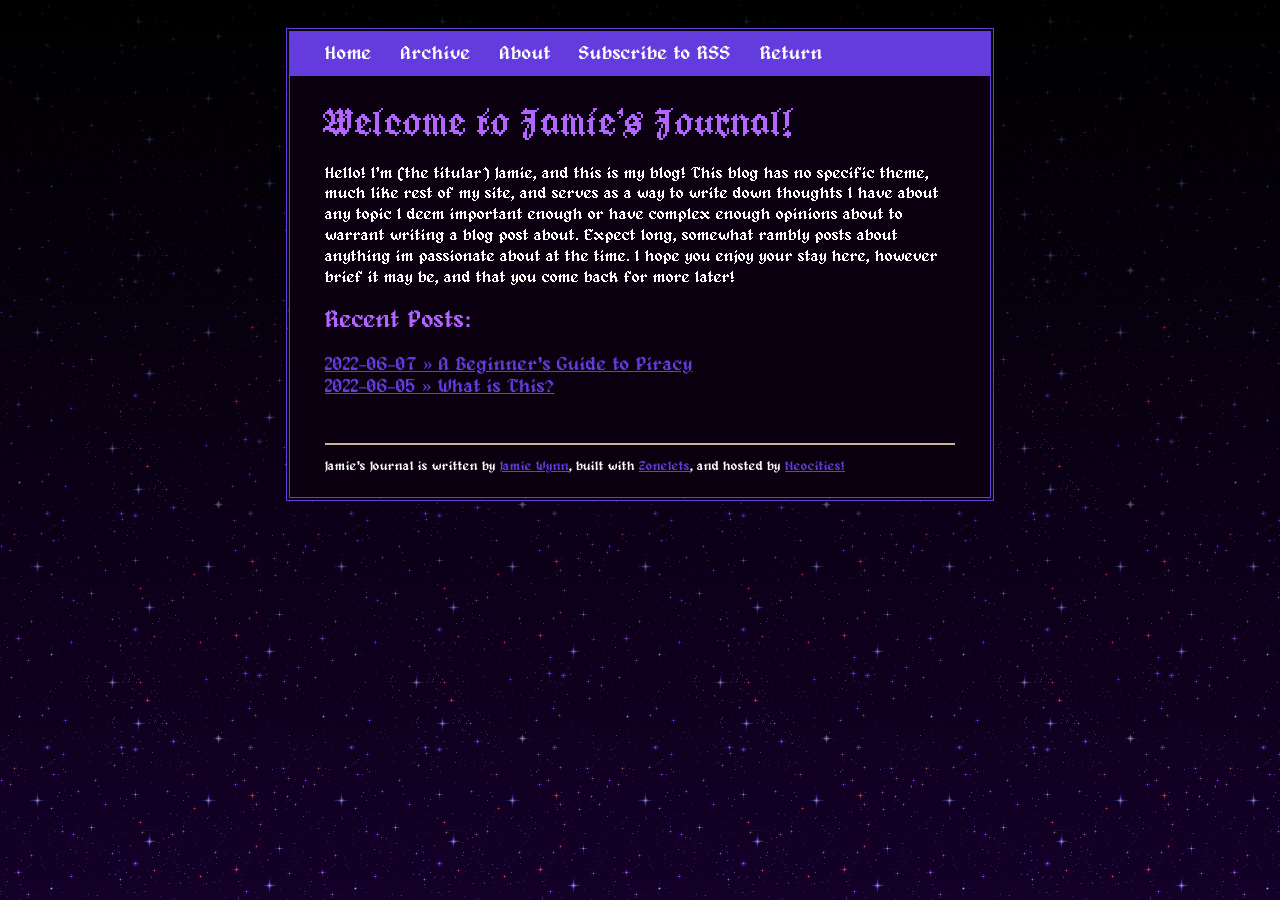
<file: src/blog/index.html>
<!DOCTYPE html>
<html>
  <head>
    <title>Jamie's Journal</title>
    <!-- The description is not directly visible on the page. But it can show up in certain places like search engines. Probably unnecessary for most pages in your blog. -->
    <meta name="description" content="Zonelets is a scrappy blogging workflow designed to encourage creative fun on the internet!">
    <link rel="alternate" type="application/rss+xml" href="blog/blog.xml" title="Jamie's Journal">
    <!-- This specifies the favicon (little icon on the browser tab) -->
    <link rel="icon" href="./images/favicon.png" type="image/x-icon"/>
    <!-- This helps our site look consistent across devices -->
    <meta name="viewport" content="width=device-width, initial-scale=1.0">
    <meta charset="UTF-8">
    <!-- Here's the link to our CSS stylesheet! -->
    <link href="./style/style.css" rel="stylesheet" type="text/css" media="all">
  </head>
  <body>
    <div id="container">
    <div id="header">This site requires JavaScript!</div>
    <div id="content">


      <h1>Welcome to Jamie's Journal!</h1>

      <p>Hello! I'm (the titular) Jamie, and this is my blog! This blog has no
      specific theme, much like rest of my site, and serves as a way to write
      down thoughts I have about any topic I deem important enough or have
      complex enough opinions about to warrant writing a blog post about. Expect
      long, somewhat rambly posts about anything im passionate about at the time.
      I hope you enjoy your stay here, however brief it may be, and that you come
      back for more later!
      </p>

      <div id="recentpostlistdiv"></div>

    </div> <!-- end of div id="content" -->
    <div id="footer"></div>
    </div> <!-- end of div id="container" -->
  <!-- Here's the link to our JavaScript! -->
  <script src="./script.js"></script>
  </body>
</html>
</file>
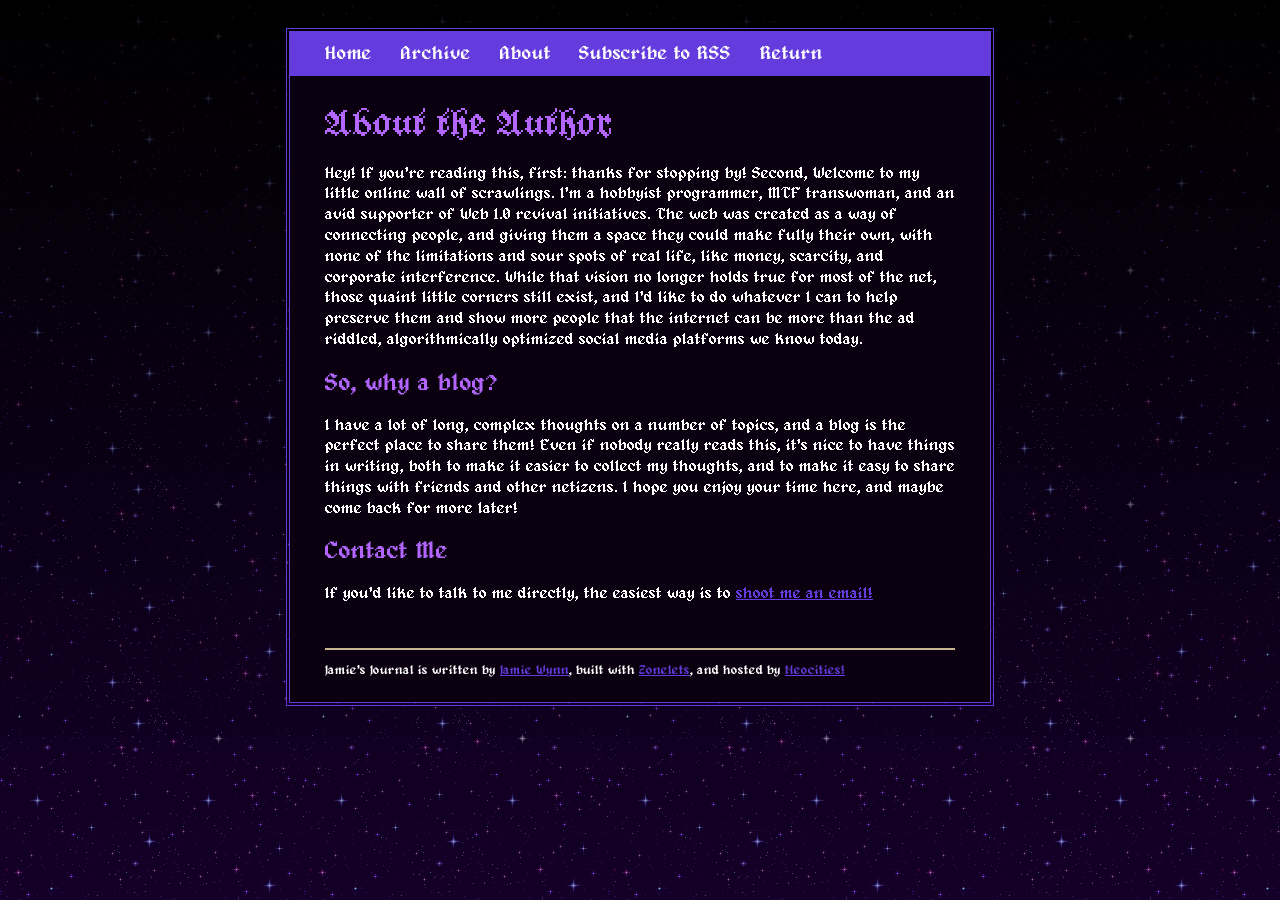
<file: src/blog/about.html>
<!DOCTYPE html>
<html>
  <head>
    <title>About</title>
    <link rel="icon" href="./images/favicon.png" type="image/x-icon"/>
    <meta name="viewport" content="width=device-width, initial-scale=1.0">
    <meta charset="UTF-8">
    <link href="./style/style.css" rel="stylesheet" type="text/css" media="all">
  </head>
  <body>
    <div id="container">
    <div id="header">...</div>
    <div id="content">

      <h1>About the Author</h1>
      <p>Hey! If you're reading this, first: thanks for stopping by! Second,
      Welcome to my little online wall of scrawlings. I'm a hobbyist programmer,
      MTF transwoman, and an avid supporter of Web 1.0 revival initiatives. The
      web was created as a way of connecting people, and giving them a space
      they could make fully their own, with none of the limitations and sour spots
      of real life, like money, scarcity, and corporate interference. While that
      vision no longer holds true for most of the net, those quaint little corners
      still exist, and I'd like to do whatever I can to help preserve them and
      show more people that the internet can be more than the ad riddled,
      algorithmically optimized social media platforms we know today.
      </p>

      <h2>So, why a blog?</h2>
      <p>
      I have a lot of long, complex thoughts on a number of topics, and a blog
      is the perfect place to share them! Even if nobody really reads this, it's
      nice to have things in writing, both to make it easier to collect my thoughts,
      and to make it easy to share things with friends and other netizens. I
      hope you enjoy your time here, and maybe come back for more later!
      </p>

      <h2>Contact Me</h2>
      <p>If you'd like to talk to me directly, the easiest way is to <a href="mailto:journal@hax0r.lol">shoot me an email!</a>

      </p>

    </div> <!-- end of div id="content" -->
    <div id="footer"></div>
    </div> <!-- end of div id="container" -->
  <script src="./script.js"></script>
  </body>
</html>
</file>
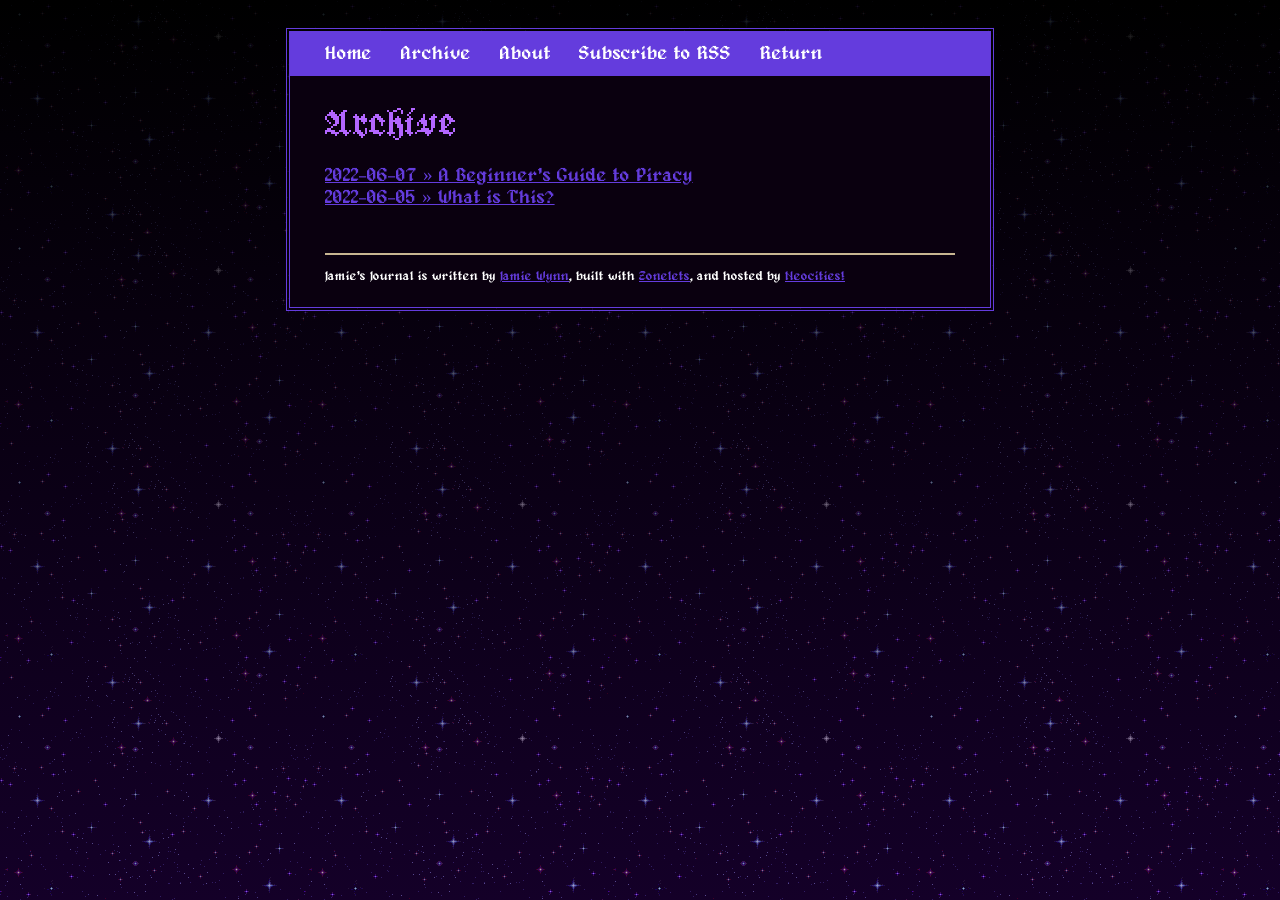
<file: src/blog/archive.html>
<!DOCTYPE html>
<html>
  <head>
    <title>Archive</title>
    <meta name="author" content="Jamie Wynn">
    <meta name="description" content="The full list of posts on Jamie's Journal!">
    <link rel="icon" href="./images/favicon.png" type="image/x-icon"/>
    <meta name="viewport" content="width=device-width, initial-scale=1.0">
    <meta charset="UTF-8">
    <link href="./style/style.css" rel="stylesheet" type="text/css" media="all">
  </head>
  <body>
    <div id="container">
    <div id="header">...</div>
    <div id="content">
    <h1>Archive</h1>
    <div id="postlistdiv"></div>
    </div> <!-- end of div id="content" -->
    <div id="footer"></div>
    </div> <!-- end of div id="container" -->

  <!-- Here's the link to our JavaScript! -->
  <script src="./script.js"></script>
  </body>
</html>
</file>
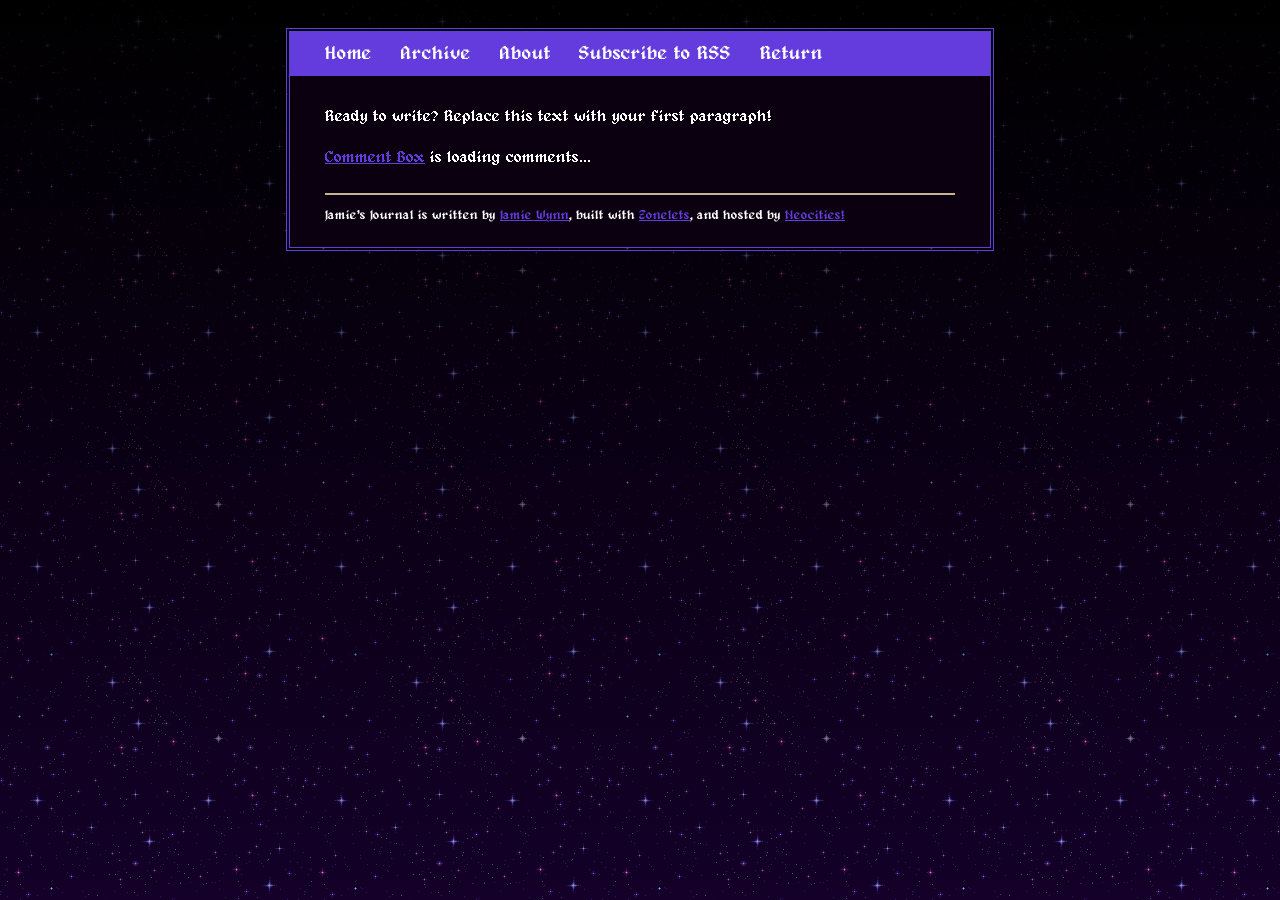
<file: src/blog/posts/2020-11-10-Post-Template.html>
<!DOCTYPE html>
<html>
  <head>
    <title>Blog Post</title> <!-- If you leave title as "Blog Post", it will automatically be updated to the post title -->
    <link rel="icon" href="../images/favicon.png" type="image/x-icon"/>
    <meta name="viewport" content="width=device-width, initial-scale=1.0">
    <meta charset="UTF-8">
    <meta property="og:url" content="https://umjammerrammy.neocities.org/blog/posts/FILE NAME HERE" />
    <meta property="og:type" content="website" />
    <meta property="og:title" content="Jamie's Journal" />
    <meta property="og:description" content="POST TITLE HERE " />
    <meta property="og:image" content="/blog/images/preview.png" />
    <meta property="twitter:card" content="summary_large_image">
    <link rel="stylesheet" href="http://terribleideas.neocities.org/badideas.css">
    <link href="../style/style.css" rel="stylesheet" type="text/css" media="all">
  </head>
  <body>
    <div id="container">
    <div id="header">...</div>
    <div id="content">
      <h1 id="postTitleH1"></h1>
      <h4 id="postDate"></h4>

      <p>Ready to write? Replace this text with your first paragraph!</p>


    <div id="nextprev"></div>
    <div id="comments">
      <!-- customize labels of htmlcommentbox.com -->
      <script>
        /* This code goes ABOVE the main HTML Comment Box code!
        replace the text in the single quotes below to customize labels.*/
        hcb_user = {
          website_label:'Website',
        };
      </script>
      <!-- done customizing labels of htmlcommentbox.com -->
      <!-- begin wwww.htmlcommentbox.com -->
      <div id="HCB_comment_box"><a href="http://www.htmlcommentbox.com">Comment Box</a> is loading comments...</div>
      <link rel="stylesheet" href="../style/comment.css">
      <script type="text/javascript" id="hcb"> /*<!--*/ if(!window.hcb_user){hcb_user={};} (function(){var s=document.createElement("script"), l=hcb_user.PAGE || (""+window.location).replace(/'/g,"%27"), h="https://www.htmlcommentbox.com";s.setAttribute("type","text/javascript");s.setAttribute("src", h+"/jread?page="+encodeURIComponent(l).replace("+","%2B")+"&mod=%241%24wq1rdBcg%24hPHZAnVch53Png.zdnxNI."+"&opts=17670&num=10&ts=1654460429456");if (typeof s!="undefined") document.getElementsByTagName("head")[0].appendChild(s);})(); /*-->*/ </script>
      <!-- end www.htmlcommentbox.com -->
    </div>
    </div> <!-- end of div id="content" -->
    <div id="footer"></div>
    </div> <!-- end of div id="container" -->
  <!-- Here's the link to our JavaScript! -->
  <script src="../script.js"></script>
  </body>
</html>
</file>
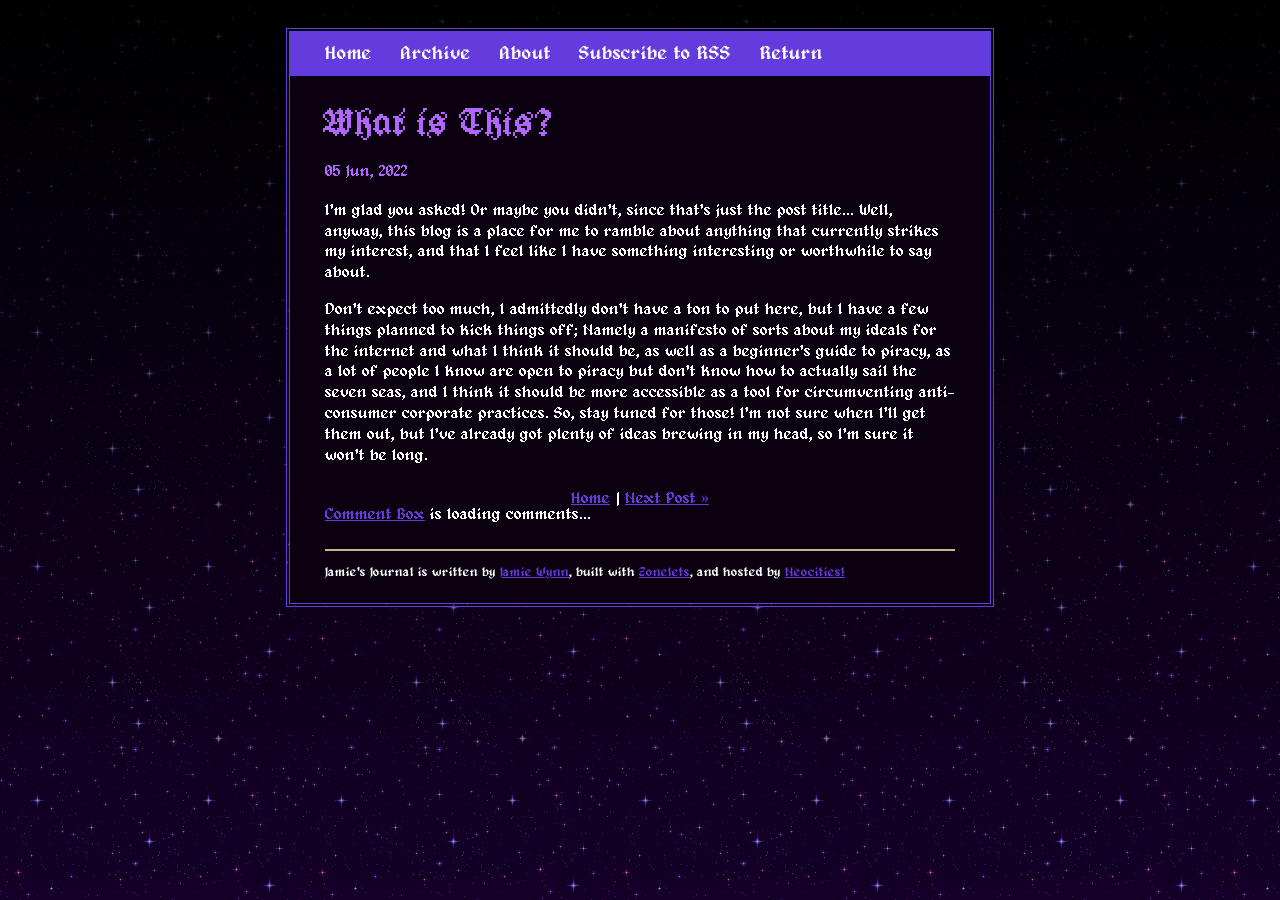
<file: src/blog/posts/2022-06-05-What-is-This.html>
<!DOCTYPE html>
<html>
  <head>
    <title>Blog Post</title> <!-- If you leave title as "Blog Post", it will automatically be updated to the post title -->
    <link rel="icon" href="../images/favicon.png" type="image/x-icon"/>
    <meta name="viewport" content="width=device-width, initial-scale=1.0">
    <meta charset="UTF-8">
    <link href="../style/style.css" rel="stylesheet" type="text/css" media="all">
  </head>
  <body>
    <div id="container">
    <div id="header">...</div>
    <div id="content">
      <h1 id="postTitleH1"></h1>
      <h4 id="postDate"></h4>

      <p>
      I'm glad you asked! Or maybe you didn't, since that's just the post
      title... Well, anyway, this blog is a place for me to ramble about
      anything that currently strikes my interest, and that I feel like
      I have something interesting or worthwhile to say about.
      </p>
      <p>
      Don't expect too much, I admittedly don't have a ton to put here, but I have
      a few things planned to kick things off; Namely a manifesto of sorts about
      my ideals for the internet and what I think it should be, as well as a
      beginner's guide to piracy, as a lot of people I know are open to piracy
      but don't know how to actually sail the seven seas, and I think it should
      be more accessible as a tool for circumventing anti-consumer corporate
      practices. So, stay tuned for those! I'm not sure when I'll get them out,
      but I've already got plenty of ideas brewing in my head, so I'm sure it
      won't be long.
      </p>

    <div id="nextprev"></div>
    <div id="comments">
      <!-- customize labels of htmlcommentbox.com -->
      <script>
        /* This code goes ABOVE the main HTML Comment Box code!
        replace the text in the single quotes below to customize labels.*/
        hcb_user = {
          website_label:'Website',
        };
      </script>
      <!-- done customizing labels of htmlcommentbox.com -->
      <!-- begin wwww.htmlcommentbox.com -->
      <div id="HCB_comment_box"><a href="http://www.htmlcommentbox.com">Comment Box</a> is loading comments...</div>
      <link rel="stylesheet" href="../style/comment.css">
      <script type="text/javascript" id="hcb"> /*<!--*/ if(!window.hcb_user){hcb_user={};} (function(){var s=document.createElement("script"), l=hcb_user.PAGE || (""+window.location).replace(/'/g,"%27"), h="https://www.htmlcommentbox.com";s.setAttribute("type","text/javascript");s.setAttribute("src", h+"/jread?page="+encodeURIComponent(l).replace("+","%2B")+"&mod=%241%24wq1rdBcg%24hPHZAnVch53Png.zdnxNI."+"&opts=17670&num=10&ts=1654460429456");if (typeof s!="undefined") document.getElementsByTagName("head")[0].appendChild(s);})(); /*-->*/ </script>
      <!-- end www.htmlcommentbox.com -->
    </div>
    </div> <!-- end of div id="content" -->
    <div id="footer"></div>
    </div> <!-- end of div id="container" -->
  <!-- Here's the link to our JavaScript! -->
  <script src="../script.js"></script>
  </body>
</html>
</file>
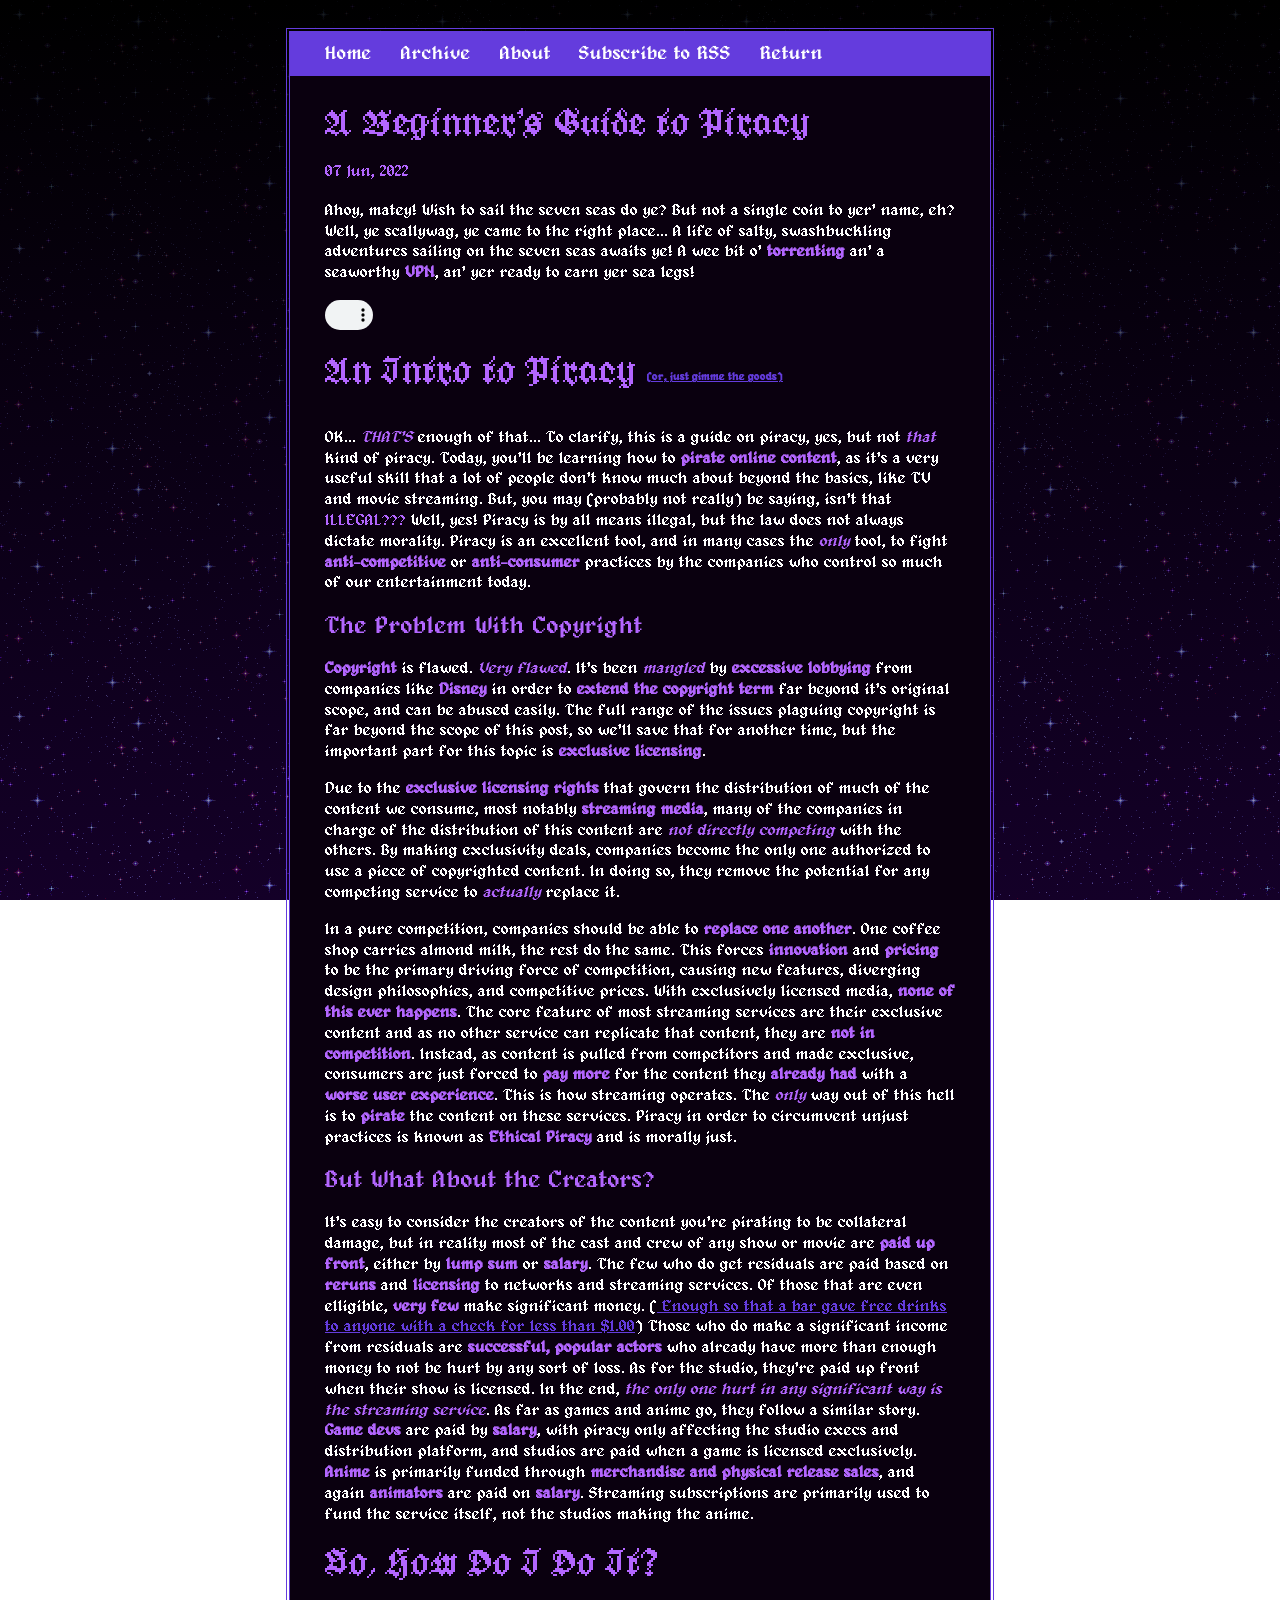
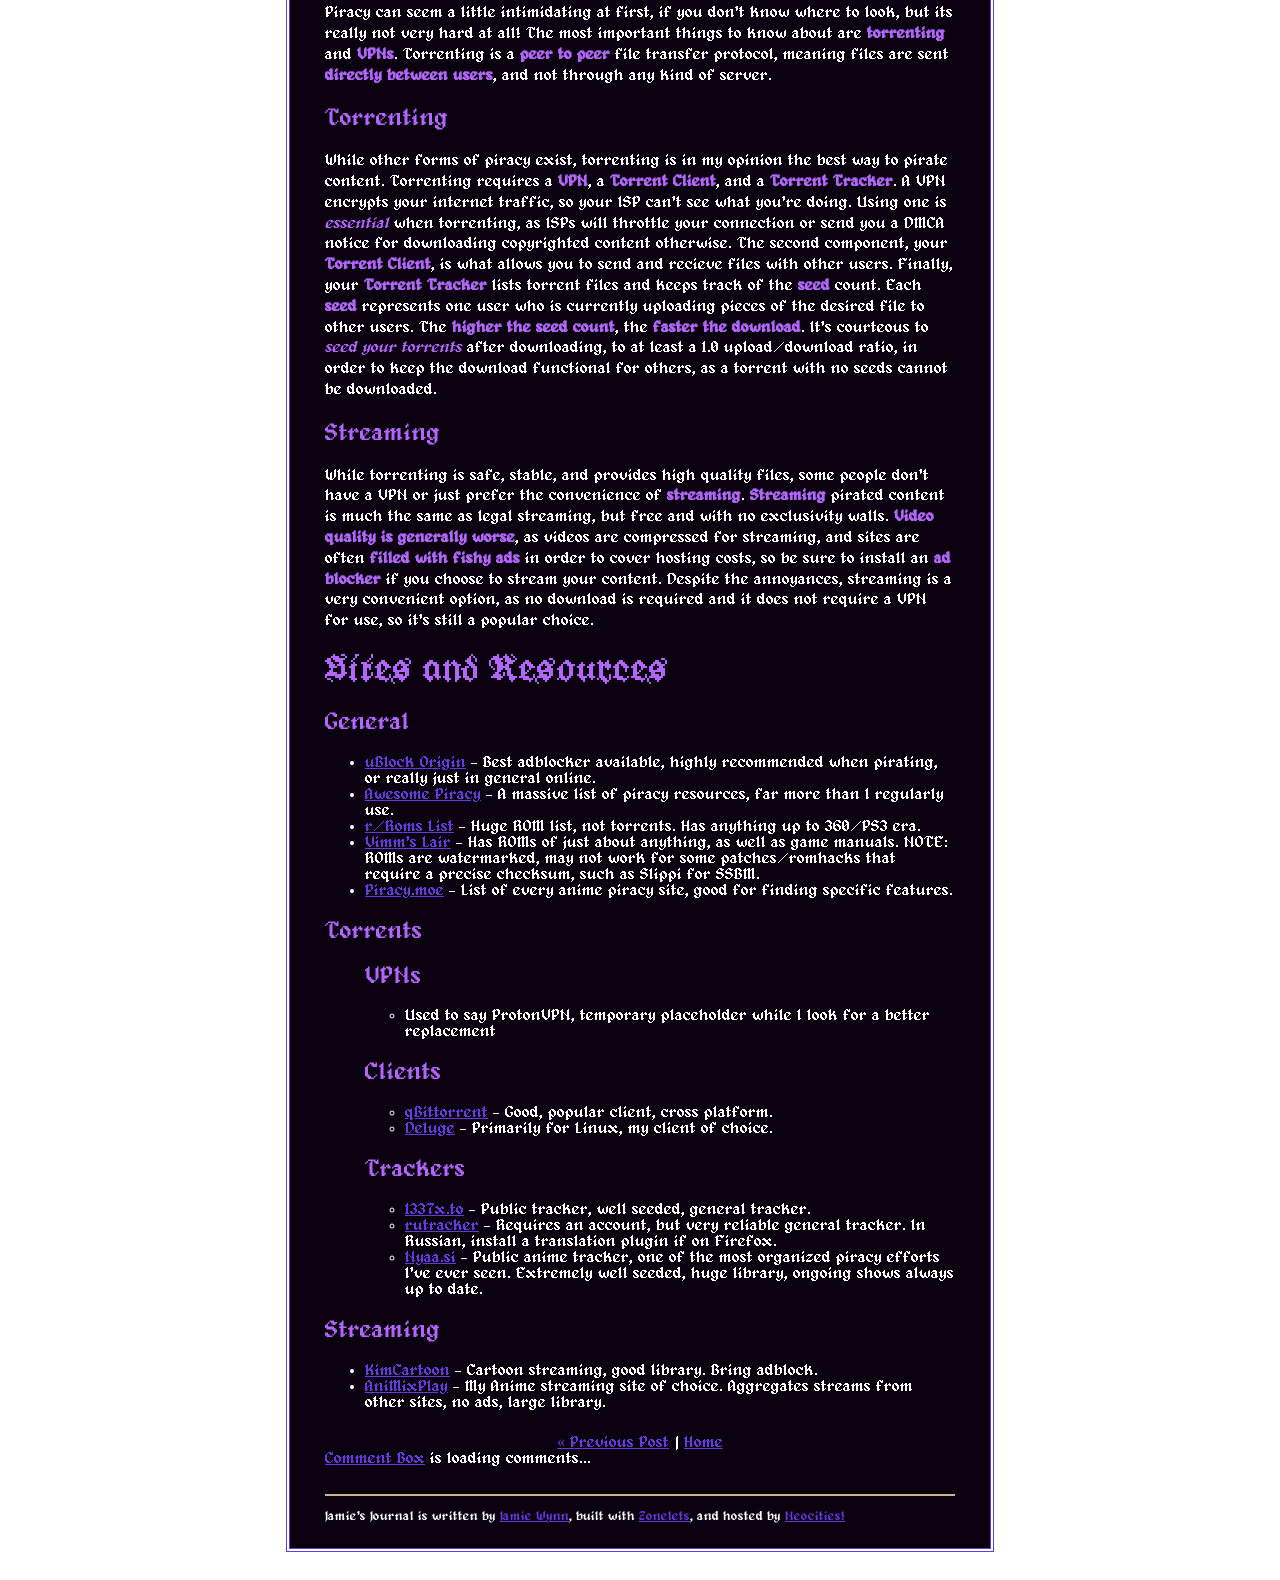
<file: src/blog/posts/2022-06-07-A-Beginners-Guide-to-Piracy.html>
<!DOCTYPE html>
<html>
  <head>
    <title>Blog Post</title> <!-- If you leave title as "Blog Post", it will automatically be updated to the post title -->
    <link rel="icon" href="../images/favicon.png" type="image/x-icon"/>
    <meta name="viewport" content="width=device-width, initial-scale=1.0">
    <meta charset="UTF-8">
    <meta property="og:url" content="https://umjammerrammy.neocities.org/blog/posts/2022-06-07-A-Beginners-Guide-to-Piracy.html" />
    <meta property="og:type" content="website" />
    <meta property="og:title" content="Jamie's Journal" />
    <meta property="og:description" content="A Beginner's Guide to Piracy" />
    <meta property="og:image" content="/blog/images/preview.png" />
    <meta property="twitter:card" content="summary_large_image">
    <link rel="stylesheet" href="http://terribleideas.neocities.org/badideas.css">
    <link href="../style/style.css" rel="stylesheet" type="text/css" media="all">
    <style media="screen">
      #intro {display: flex; gap: 10px; align-items: baseline;}
    </style>
  </head>
  <body>
    <div id="container">
    <div id="header">...</div>
    <div id="content">
      <h1 id="postTitleH1"></h1>
      <h4 id="postDate"></h4>

      <p>Ahoy, matey! Wish to sail the seven seas do ye? But not a single coin
      to yer' name, eh? Well, ye scallywag, ye came to the right place...
      A life of salty, swashbuckling adventures sailing on the seven seas
      awaits ye! A wee bit o' <b>torrenting</b> an' a seaworthy <b>VPN</b>,
      an' yer ready to earn yer sea legs!</p>
      <audio src="https://b.catgirlsare.sexy/27Wlq9Xte_Mq.mp3" autoplay controls></audio>
      <div id="intro">
        <h1>An Intro to Piracy</h1><a href="#links"><h6 class="nopad">(or, just gimme the goods)</h6></a>
      </div>
      <p>OK... <i>THAT'S</i> enough of that... To clarify, this is a guide on
      piracy, yes, but not <i>that</i> kind of piracy. Today, you'll be learning how to
      <b>pirate online content</b>, as it's a very useful skill that a lot of people
      don't know much about beyond the basics, like TV and movie streaming. But,
      you may (probably not really) be saying, isn't that <shudder>ILLEGAL???</shudder>
      Well, yes! Piracy is by all means illegal, but the law does not always
      dictate morality. Piracy is an excellent tool, and in many cases the <i>only</i>
      tool, to fight <b>anti-competitive</b> or <b>anti-consumer</b> practices
      by the companies who control so much of our entertainment today.
      </p>
      <h2>The Problem With Copyright</h2>
      <p><b>Copyright</b> is flawed. <i>Very flawed</i>. It's been
      <i>mangled</i> by <b>excessive lobbying</b> from companies like
      <b>Disney</b> in order to <b>extend the copyright term</b> far beyond
      it's original scope, and can be abused easily. The full range of the
      issues plaguing copyright is far beyond the scope of this post, so
      we'll save that for another time, but the important part for this topic
      is <b>exclusive licensing</b>.
      </p>
      <p>
      Due to the <b>exclusive licensing rights</b> that govern the distribution of
      much of the content we consume, most notably <b>streaming media</b>,
      many of the companies in charge of the distribution of
      this content are <i>not directly competing</i> with the others. By
      making exclusivity deals, companies become the only one authorized to use
      a piece of copyrighted content. In doing so, they remove the potential
      for any competing service to <i>actually</i> replace it.
      </p>
      <p>In a pure competition, companies should be able to <b>replace one another</b>.
      One coffee shop carries almond milk, the rest do the same. This forces
      <b>innovation</b> and <b>pricing</b> to be the primary driving force of
      competition, causing new features, diverging design philosophies, and
      competitive prices. With exclusively licensed media, <b>none of this ever
      happens</b>. The core feature of most streaming services are
      their exclusive content and as no other service can replicate that content,
      they are <b>not in competition</b>. Instead, as content is pulled from
      competitors and made exclusive, consumers are just forced to <b>pay more</b> for
      the content they <b>already had</b> with a <b>worse user experience</b>.
      This is how streaming operates. The <i>only</i> way out of this hell is
      to <b>pirate</b> the content on these services. Piracy in order to
      circumvent unjust practices is known as <b>Ethical Piracy</b> and is
      morally just.
      </p>
      <h2>But What About the Creators?</h2>
      <p>It's easy to consider the creators of the content you're pirating to be
      collateral damage, but in reality most of the cast and crew of any show or
      movie are <b>paid up front</b>, either by <b>lump sum</b> or <b>salary</b>.
      The few who do get residuals are paid based on <b>reruns</b> and
      <b>licensing</b> to networks and streaming services. Of those that are
      even elligible, <b>very few</b> make significant money.
      (<a href="https://en.wikipedia.org/wiki/Residual_(entertainment_industry)#Examples">
      Enough so that a bar gave free drinks to anyone with a check for less than
      $1.00</a>) Those who do make a significant income from residuals are
      <b>successful, popular actors</b> who already have more than enough money to
      not be hurt by any sort of loss. As for the studio, they're paid up front
      when their show is licensed. In the end, <i>the only one hurt in any
      significant way is the streaming service</i>. As far as games and anime go,
      they follow a similar story. <b>Game devs</b> are paid by <b>salary</b>, with piracy only
      affecting the studio execs and distribution platform, and studios are
      paid when a game is licensed exclusively. <b>Anime</b> is primarily funded through
      <b>merchandise and physical release sales</b>, and again <b>animators</b> are paid on
      <b>salary</b>. Streaming subscriptions are primarily used to fund the service
      itself, not the studios making the anime.
      </p>
      <h1 id="howto">So, How Do I Do It?</h1>
      <p>Piracy can seem a little intimidating at first, if you don't know where
      to look, but its really not very hard at all! The most important things to
      know about are <b>torrenting</b> and <b>VPNs</b>. Torrenting is a <b>peer to
      peer</b> file transfer protocol, meaning files are sent <b>directly
      between users</b>, and not through any kind of server.
      </p>
      <h2>Torrenting</h2>
      <p>While other forms of piracy exist, torrenting is in my opinion the best
      way to pirate content. Torrenting requires a <b>VPN</b>, a <b>Torrent
      Client</b>, and a <b>Torrent Tracker</b>. A VPN encrypts your internet
      traffic, so your ISP can't see what you're doing. Using one is <i>essential</i>
      when torrenting, as ISPs will throttle your connection or send you a
      DMCA notice for downloading copyrighted content otherwise. The second
      component, your <b>Torrent Client</b>, is what allows you to send and
      recieve files with other users. Finally, your <b>Torrent Tracker</b>
      lists torrent files and keeps track of the <b>seed</b> count. Each <b>seed</b>
      represents one user who is currently uploading pieces of the desired file
      to other users. The <b>higher the seed count</b>, the <b>faster the download</b>. It's
      courteous to <i>seed your torrents</i> after downloading, to at least a
      1.0 upload/download ratio, in order to keep the download functional for
      others, as a torrent with no seeds cannot be downloaded.
      </p>
      <h2>Streaming</h2>
      <p>While torrenting is safe, stable, and provides high quality files, some
      people don't have a VPN or just prefer the convenience of <b>streaming</b>.
      <b>Streaming</b> pirated content is much the same as legal streaming, but
      free and with no exclusivity walls. <b>Video quality is generally worse</b>,
      as videos are compressed for streaming, and sites are often <b>filled with
      fishy ads</b> in order to cover hosting costs, so be sure to install an <b>ad
      blocker</b> if you choose to stream your content. Despite the annoyances,
      streaming is a very convenient option, as no download is required and it
      does not require a VPN for use, so it's still a popular choice.
      </p>
      <h1 id="links">Sites and Resources</h1>
      <h2>General</h2>
      <ul>
        <li><a href="https://ublockorigin.com/">uBlock Origin</a> - Best adblocker available, highly recommended when pirating, or really just in general online.</li>
        <li><a href="https://github.com/Igglybuff/awesome-piracy">Awesome Piracy</a> - A massive list of piracy resources, far more than I regularly use.</li>
        <li><a href="https://r-roms.github.io/">r/Roms List</a> - Huge ROM list, not torrents. Has anything up to 360/PS3 era.</li>
        <li><a href="https://vimm.net/">Vimm's Lair</a> - Has ROMs of just about anything, as well as game manuals. NOTE: ROMs are watermarked, may not work for some patches/romhacks that require a precise checksum, such as Slippi for SSBM.</li>
        <li><a href="https://piracy.moe">Piracy.moe</a> - List of every anime piracy site, good for finding specific features.</li>
      </ul>
      <h2>Torrents</h2>
      <ul>
        <h2>VPNs</h2>
        <ul>
          <li>Used to say ProtonVPN, temporary placeholder while I look for a better replacement</li>
        </ul>
        <h2>Clients</h2>
        <ul>
          <li><a href="https://www.qbittorrent.org/">qBittorrent</a> - Good, popular client, cross platform.</li>
          <li><a href="https://dev.deluge-torrent.org/wiki/Download">Deluge</a> - Primarily for Linux, my client of choice.</li>
        </ul>
        <h2>Trackers</h2>
        <ul>
          <li><a href="https://1337x.to">1337x.to</a> - Public tracker, well seeded, general tracker.</li>
          <li><a href="https://rutracker.org">rutracker</a> - Requires an account, but very reliable general tracker. In Russian, install a translation plugin if on Firefox.</li>
          <li><a href="https://nyaa.si">Nyaa.si</a> - Public anime tracker, one of the most organized piracy efforts I've ever seen. Extremely well seeded, huge library, ongoing shows always up to date.</li>
        </ul>
      </ul>
      <h2>Streaming</h2>
        <ul>
          <li><a href="https://kimcartoon.li/">KimCartoon</a> - Cartoon streaming, good library. Bring adblock.</li>
          <li><a href="https://animixplay.to">AniMixPlay</a> - My Anime streaming site of choice. Aggregates streams from other sites, no ads, large library.</li>
        </ul>
    <div id="nextprev"></div>
    <div id="comments">
      <!-- customize labels of htmlcommentbox.com -->
      <script>
        /* This code goes ABOVE the main HTML Comment Box code!
        replace the text in the single quotes below to customize labels.*/
        hcb_user = {
          website_label:'Website',
        };
      </script>
      <!-- done customizing labels of htmlcommentbox.com -->
      <!-- begin wwww.htmlcommentbox.com -->
      <div id="HCB_comment_box"><a href="http://www.htmlcommentbox.com">Comment Box</a> is loading comments...</div>
      <link rel="stylesheet" href="../style/comment.css">
      <script type="text/javascript" id="hcb"> /*<!--*/ if(!window.hcb_user){hcb_user={};} (function(){var s=document.createElement("script"), l=hcb_user.PAGE || (""+window.location).replace(/'/g,"%27"), h="https://www.htmlcommentbox.com";s.setAttribute("type","text/javascript");s.setAttribute("src", h+"/jread?page="+encodeURIComponent(l).replace("+","%2B")+"&mod=%241%24wq1rdBcg%24hPHZAnVch53Png.zdnxNI."+"&opts=17670&num=10&ts=1654460429456");if (typeof s!="undefined") document.getElementsByTagName("head")[0].appendChild(s);})(); /*-->*/ </script>
      <!-- end www.htmlcommentbox.com -->
    </div>
    </div> <!-- end of div id="content" -->
    <div id="footer"></div>
    </div> <!-- end of div id="container" -->
  <!-- Here's the link to our JavaScript! -->
  <script src="../script.js"></script>
  </body>
</html>
</file>
<file: src/blog/style/style.css>
/* CSS is how you can add style to your website, such as colors, fonts, and positioning of your
   HTML content. To learn how to do something, just try searching Google for questions like
   "how to change link color." */
@font-face {font-family: "Alagard"; src: url(../../font/alagard.ttf);}
@font-face {font-family: "GothicPixels"; src: url(../../font/GothicPixels.ttf);}
@import "http://terribleideas.neocities.org/badideas.css";

body {
  background-color: black;
  background: linear-gradient(rgba(0, 0, 0, 0.9), rgba(50, 0, 100, 0.4)),
  url(../../img/bgstar.gif) repeat top left;
  background-attachment: fixed;
  font-size: 1em;
  font-family: "Alagard", "Times New Roman", serif;
  margin: 0;
  font-smooth: never;
  -webkit-font-smoothing : none;
}

audio {width: 48px; height: 30px;}
audio:hover {width: 250px;}

i, b, shudder {color: #b366ff}

.nopad {margin: 0px!important; padding: 0px!important;}

p {
  line-height: 1.3em; /*I find the default HTML line-height tends to be a bit claustrophobic for main text*/
}

hr {
  border: solid #c7b591;
  border-width: 2px 0 0 0;
}

img {
  max-width: 100%;
  height: auto;
  margin-top: 0.5em;
  margin-bottom: 0.5em;
}
.right {
  float: right;
  margin-left: 1em;
}
.left {
  float: left;
  margin-right: 1em;
}
.center {
  display: block;
  margin-right: auto;
  margin-left: auto;
  text-align: center;
}
@media only screen and (min-width: 600px) {
  .small {
    max-width: 60%;
    height: auto;
  }
}
.caption {
  margin-top: 0;
  font-size: 0.9em;
  font-style: italic;
}

a {
  color: #643cdd
}

a:hover {
  background-color: #fff6e6;
}

h1 {
  font-family: "GothicPixels", Geneva, sans-serif;
  color: #b366ff;
  font-weight: normal;
}

h2, h3, h4, h5 {
  font-family: "Alagard", Geneva, sans-serif;
  color: #b366ff;
  font-weight: normal;
}

/*#CONTAINER is the rectangle that contains everything but the background!*/
#container {
  margin: 2em auto;
  width: 90%;
	max-width: 700px;
	background-color: #0a000f;
  color: white;
  outline-color: #643cdd;
  outline-style: double;
  outline-width: 4px;
  outline-offset: 0;
}

#content {
  padding: 10px 5% 20px 5%;
}


/*HEADER STYLE*/
#header {
  background-color: #643cdd;
  padding: 0 5%;
}
#header ul {
  list-style-type: none;
  padding: 0.5em 0;
  margin: 0;
}
#header li {
  font-size: 1.2em;
  display: inline-block;
  margin-right: 1.5em;
  margin-bottom: 0.2em;
  margin-top: 0.2em;
}
#header li a {
  color: white;
  text-decoration: none;
  background-color: inherit;
}
#header li a:hover {
  text-decoration: underline;
}

/*POST LIST STYLE*/
#postlistdiv ul {
  font-size: 1.2em;
  padding: 0;
  list-style-type: none;
}
#recentpostlistdiv ul {
  font-size: 1.2em;
  padding: 0;
  list-style-type: none;
}
.moreposts {
  font-size: 0.8em;
  margin-top: 0.2em;
}

/*NEXT AND PREVIOUS LINKS STYLE*/
#nextprev {
  text-align: center;
  margin-top: 1.4em;
}

/*DISQUS STYLE*/
#disqus_thread {
  margin-top: 1.6em;
}

/*FOOTER STYLE*/
#footer {
  font-size: 0.8em;
  padding: 0 5% 10px 5%;
}
</file>
<file: src/blog/style/comment.css>
.home-desc, .likes, .admin-link, .hcb-like, #hcb_file_label {display: none!important;}
.comment, blockquote {margin-bottom: 5px!important;}
.hcb-comment-body {margin-top: 5px!important;}
#hcb_msg {margin: 5px!important;}
#hcb_submit {background-color: black!important; font-family: "Alagard"!important; border: double 5px!important; padding: 5px!important; text-decoration: underline!important; color: #b366ff!important;}
#hcb_submit, .hcb-comment-body, .hcb-flag, .hcb-reply, .author-name, #hcb_msg, #no_comments {font-family: "Alagard"!important; font-size: 1em!important;}
.date {font-family: "alagard"; font-size: 0.8em!important;}
#hcb_form_website, #hcb_form_name, #hcb_form_content {padding: 5px!important; width: 200px; font-family: "Alagard"!important;}
#HCB_comment_form_box {padding: 0px!important;}
::placeholder {font-family: "Alagard"; font-size: 1em;}
</file>
